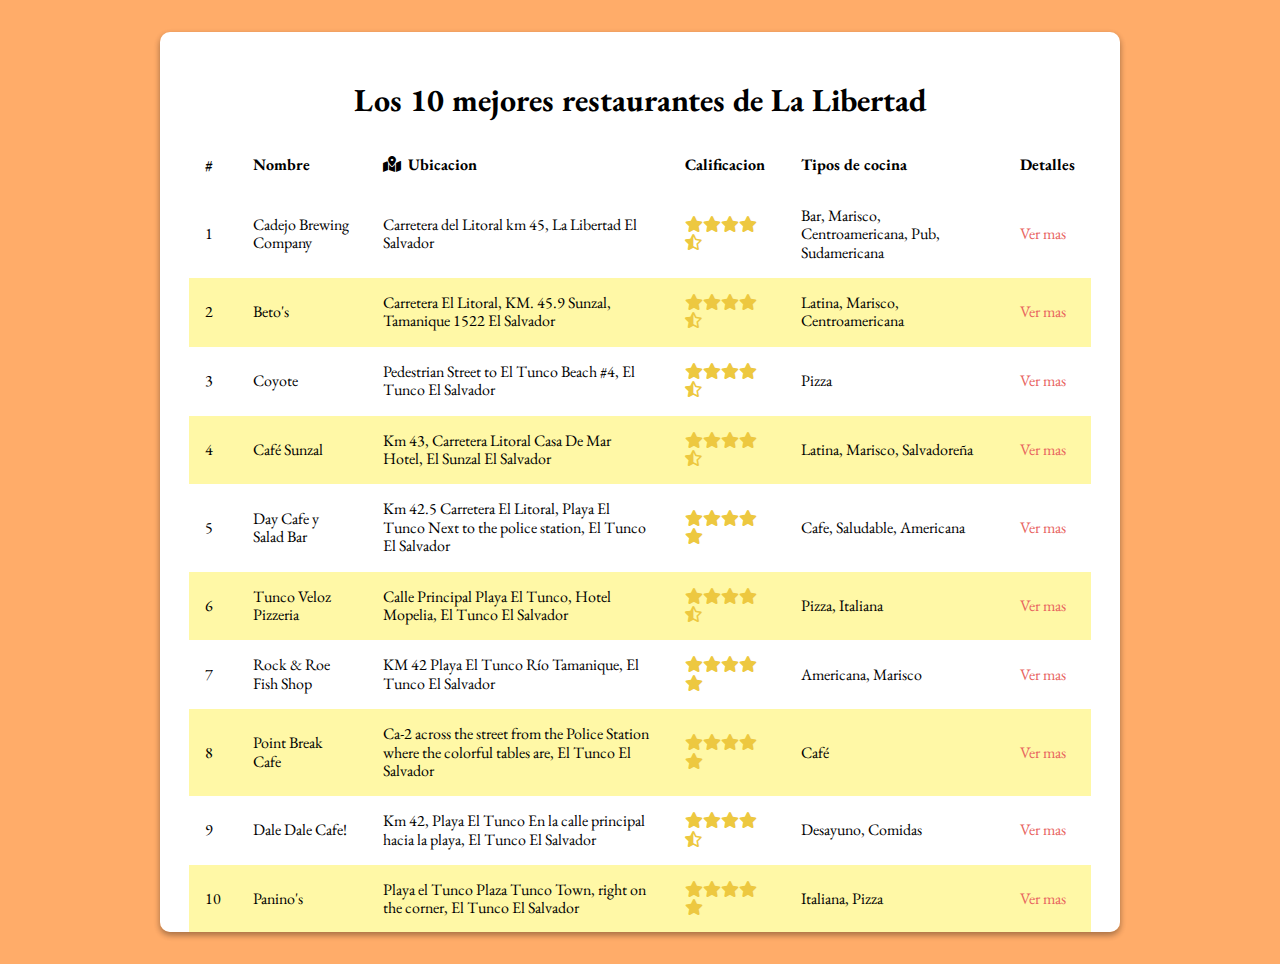
<file: index.html>
<!DOCTYPE html>
<html lang="en">
<head>
    <meta charset="UTF-8">
    <meta http-equiv="X-UA-Compatible" content="IE=edge">
    <meta name="viewport" content="width=device-width, initial-scale=1.0">
    <!--FONT-AWESOME NOS PERMITE UTILIZAR ICONOS TALES COMO LAS ESTRELLAS O EL MAPA-->
    <link rel="stylesheet" href="./font-awesome/css/all.min.css">
    <!--TIPOGRAFIA-->
    <link rel="preconnect" href="https://fonts.gstatic.com">
    <link href="https://fonts.googleapis.com/css2?family=EB+Garamond&display=swap" rel="stylesheet">
    <!--HOJAS DE ESTILO-->
    <link rel="stylesheet" href="./assets/css/styles.css">
    <link rel="stylesheet" href="./assets/css/normalize.css">
    <!--ARCHIVO PARA LA ANIMACION-->
    <link
    rel="stylesheet"
    href="https://cdnjs.cloudflare.com/ajax/libs/animate.css/4.1.1/animate.min.css"
  />
    <title></title>
</head>
<body>
    <!--CONTENEDOR PRINCIPAL-->
    <div class="container">
        <!--CONTENEDOR SECUNDARIO (EL QUE CONTENDRA LA TABLA)-->
        <div class="content animate__animated animate__backInDown">
            <header>
                <h1 class="title">Los 10 mejores restaurantes de La Libertad</h1>
            </header>
            <table class="table">
                <!--ESTE ES EL ENCABEZADO DE LA TABLA-->
                <thead>
                    <th>#</th>
                    <th>Nombre</th>
                    <th><i class="fas fa-map-marked-alt" style="padding-right: 7px;"></i>Ubicacion</th>
                    <th>Calificacion</th>
                    <th>Tipos de cocina</th>
                    <th>Detalles</th>
                </thead>
                <!--ESTE ES EL CUERPO DE LA TABLA-->
                <tbody>
                    <tr>
                        <td>1</td>
                        <td>Cadejo Brewing Company</td>
                        <td>Carretera del Litoral km 45, La Libertad El Salvador</td>
                        <td><i class="fas fa-star"></i><i class="fas fa-star"></i><i class="fas fa-star"></i><i class="fas fa-star"></i><i class="fas fa-star-half-alt"></i></td>
                        <td>Bar, Marisco, Centroamericana, Pub, Sudamericana</td>
                        <td>
                            <a href="./restaurants/cadejoBrewing.html" class="close-me">Ver mas</a>
                        </td>
                    </tr>
                    <tr>
                        <td>2</td>
                        <td>Beto's</td>
                        <td>Carretera El Litoral, KM. 45.9 Sunzal, Tamanique 1522 El Salvador</td>
                        <td><i class="fas fa-star"></i><i class="fas fa-star"></i><i class="fas fa-star"></i><i class="fas fa-star"></i><i class="fas fa-star-half-alt"></i></td>
                        <td>Latina, Marisco, Centroamericana</td>
                        <td>
                            <a href="./restaurants/betos.html">Ver mas</a>
                        </td>
                    </tr>
                    <tr>
                        <td>3</td>
                        <td>Coyote</td>
                        <td>Pedestrian Street to El Tunco Beach #4, El Tunco El Salvador</td>
                        <td><i class="fas fa-star"></i><i class="fas fa-star"></i><i class="fas fa-star"></i><i class="fas fa-star"></i><i class="fas fa-star-half-alt"></i></td>
                        <td>Pizza</td>
                        <td>
                            <a href="./restaurants/coyote.html">Ver mas</a>
                        </td>
                    </tr>
                    <tr>
                        <td>4</td>
                        <td>Café Sunzal</td>
                        <td>Km 43, Carretera Litoral Casa De Mar Hotel, El Sunzal El Salvador</td>
                        <td><i class="fas fa-star"></i><i class="fas fa-star"></i><i class="fas fa-star"></i><i class="fas fa-star"></i><i class="fas fa-star-half-alt"></i></td>
                        <td>Latina, Marisco, Salvadoreña</td>
                        <td>
                            <a href="./restaurants/cafeSunzal.html">Ver mas</a>
                        </td>
                    </tr>
                    <tr>
                        <td>5</td>
                        <td>Day Cafe y Salad Bar</td>
                        <td>Km 42.5 Carretera El Litoral, Playa El Tunco Next to the police station, El Tunco El Salvador</td>
                        <td><i class="fas fa-star"></i><i class="fas fa-star"></i><i class="fas fa-star"></i><i class="fas fa-star"></i><i class="fas fa-star"></i></td>
                        <td>Cafe, Saludable, Americana</td>
                        <td>
                            <a href="./restaurants/dayCafeySaladBar.html">Ver mas</a>
                        </td>
                    </tr>
                    <tr>
                        <td>6</td>
                        <td>Tunco Veloz Pizzeria</td>
                        <td>Calle Principal Playa El Tunco, Hotel Mopelia, El Tunco El Salvador</td>
                        <td><i class="fas fa-star"></i><i class="fas fa-star"></i><i class="fas fa-star"></i><i class="fas fa-star"></i><i class="fas fa-star-half-alt"></i></td>
                        <td>Pizza, Italiana</td>
                        <td>
                            <a href="./restaurants/tuncoVeloz.html">Ver mas</a>
                        </td>
                    </tr>
                    <tr>
                        <td>7</td>
                        <td>Rock & Roe Fish Shop</td>
                        <td>KM 42 Playa El Tunco Río Tamanique, El Tunco El Salvador</td>
                        <td><i class="fas fa-star"></i><i class="fas fa-star"></i><i class="fas fa-star"></i><i class="fas fa-star"></i><i class="fas fa-star"></i></td>
                        <td>Americana, Marisco</td>
                        <td>
                            <a href="./restaurants/rockRoeFish.html">Ver mas</a>
                        </td>
                    </tr>
                    <tr>
                        <td>8</td>
                        <td>Point Break Cafe</td>
                        <td>Ca-2 across the street from the Police Station where the colorful tables are, El Tunco El Salvador</td>
                        <td><i class="fas fa-star"></i><i class="fas fa-star"></i><i class="fas fa-star"></i><i class="fas fa-star"></i><i class="fas fa-star"></i></td>
                        <td>Café</td>
                        <td>
                            <a href="./restaurants/pointBreakCafe.html">Ver mas</a>
                        </td>
                    </tr>
                    <tr>
                        <td>9</td>
                        <td>Dale Dale Cafe!</td>
                        <td>Km 42, Playa El Tunco En la calle principal hacia la playa, El Tunco El Salvador</td>
                        <td><i class="fas fa-star"></i><i class="fas fa-star"></i><i class="fas fa-star"></i><i class="fas fa-star"></i><i class="fas fa-star-half-alt"></i></td>
                        <td>Desayuno, Comidas</td>
                        <td>
                            <a href="./restaurants/daledaleCafe.html">Ver mas</a>
                        </td>
                    </tr>
                    <tr>
                        <td>10</td>
                        <td>Panino's</td>
                        <td>Playa el Tunco Plaza Tunco Town, right on the corner, El Tunco El Salvador</td>
                        <td><i class="fas fa-star"></i><i class="fas fa-star"></i><i class="fas fa-star"></i><i class="fas fa-star"></i><i class="fas fa-star"></i></td>
                        <td>Italiana, Pizza</td>
                        <td>
                            <a href="./restaurants/paninos.html">Ver mas</a>
                        </td>
                    </tr>
                </tbody>
            </table>
        </div>
    </div>

    <script src="./assets/scripts/main.js"></script>
</body>
</html>
</file>
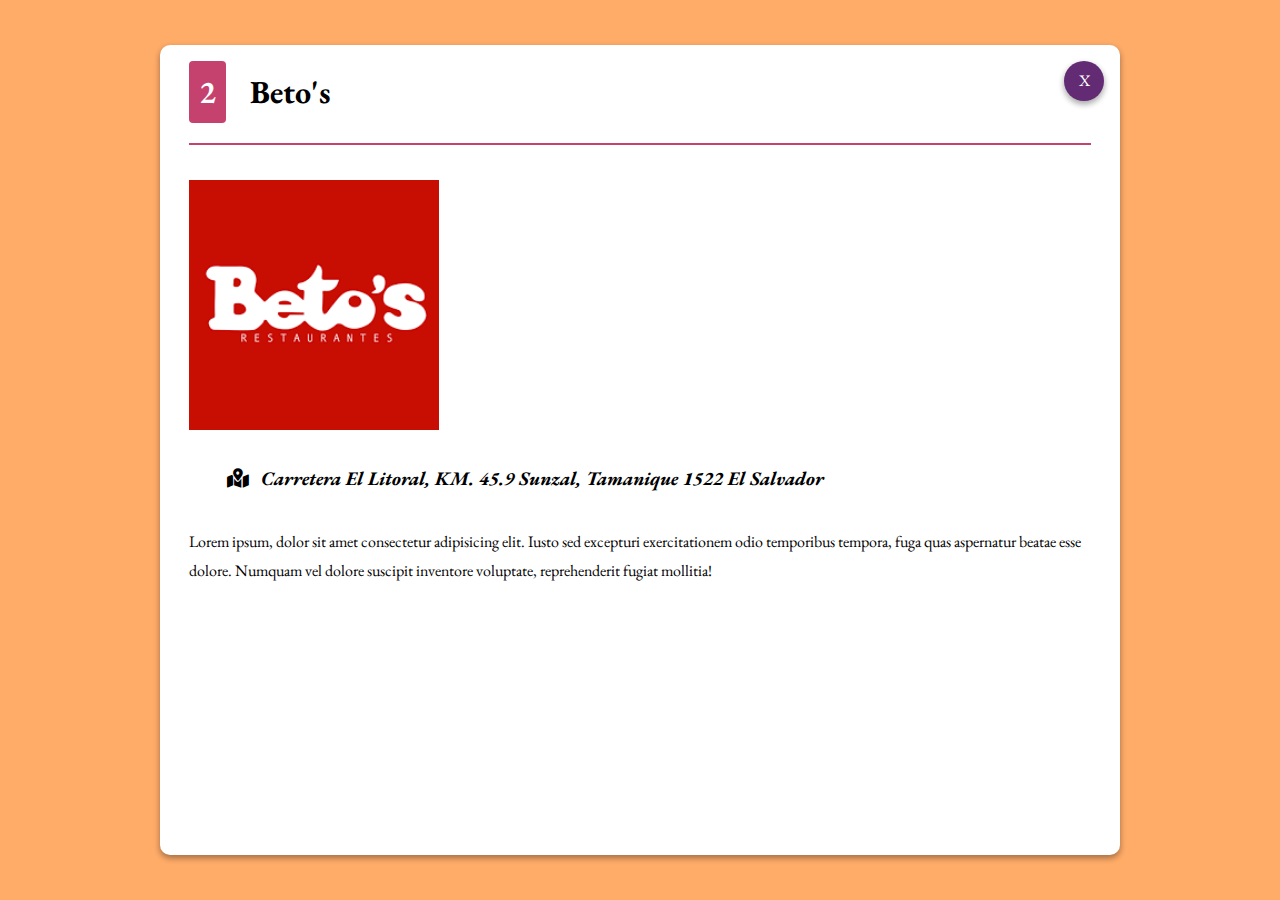
<file: restaurants/betos.html>
<!DOCTYPE html>
<html lang="en">
<head>
    <meta charset="UTF-8">
    <meta http-equiv="X-UA-Compatible" content="IE=edge">
    <meta name="viewport" content="width=device-width, initial-scale=1.0">
    <!--FONT-AWESOME NOS PERMITE UTILIZAR ICONOS TALES COMO LAS ESTRELLAS O EL MAPA-->
    <link rel="stylesheet" href="../font-awesome/css/all.min.css">
    <!--TIPOGRAFIA-->
    <link rel="preconnect" href="https://fonts.gstatic.com">
    <link href="https://fonts.googleapis.com/css2?family=EB+Garamond&display=swap" rel="stylesheet">
    <!--HOJAS DE ESTILO-->
    <link rel="stylesheet" href="../assets/css/styles.css">
    <link rel="stylesheet" href="../assets/css/normalize.css">
    <!--ARCHIVO PARA LA ANIMACION-->
    <link
    rel="stylesheet"
    href="https://cdnjs.cloudflare.com/ajax/libs/animate.css/4.1.1/animate.min.css"
  />
    <title></title>
</head>
<body>
    <!--CONTENEDOR PRINCIPAL-->
    <div class="container-restaurants">
        <!--CONTENEDOR SECUNDARIO (EL QUE CONTENDRA LA TABLA)-->
        <div class="content-restaurants animate__animated animate__bounceInDown">
            <div class="actions"><a href="../index.html" class="close"><span>X</span></a></div>
            <header>
                <h2 class="title-item"><span class="position">2</span> Beto's</h2>
            </header>
            
            <section>
                <img src="../assets/images/betos.png" alt="">

                <div class="text">
                    <address>
                        <i class="fas fa-map-marked-alt" style="padding-right: 7px;"></i>
                        Carretera El Litoral, KM. 45.9 Sunzal, Tamanique 1522 El Salvador
                    </address>
                    <p>
                       Lorem ipsum, dolor sit amet consectetur adipisicing elit. Iusto sed excepturi exercitationem odio temporibus tempora, fuga quas aspernatur beatae esse dolore. Numquam vel dolore suscipit inventore voluptate, reprehenderit fugiat mollitia!
                    </p>
                </div>
            </section>
        </div>
    </div>
    <script src="../assets/scripts/main.js"></script>
</body>
</html>
</file>
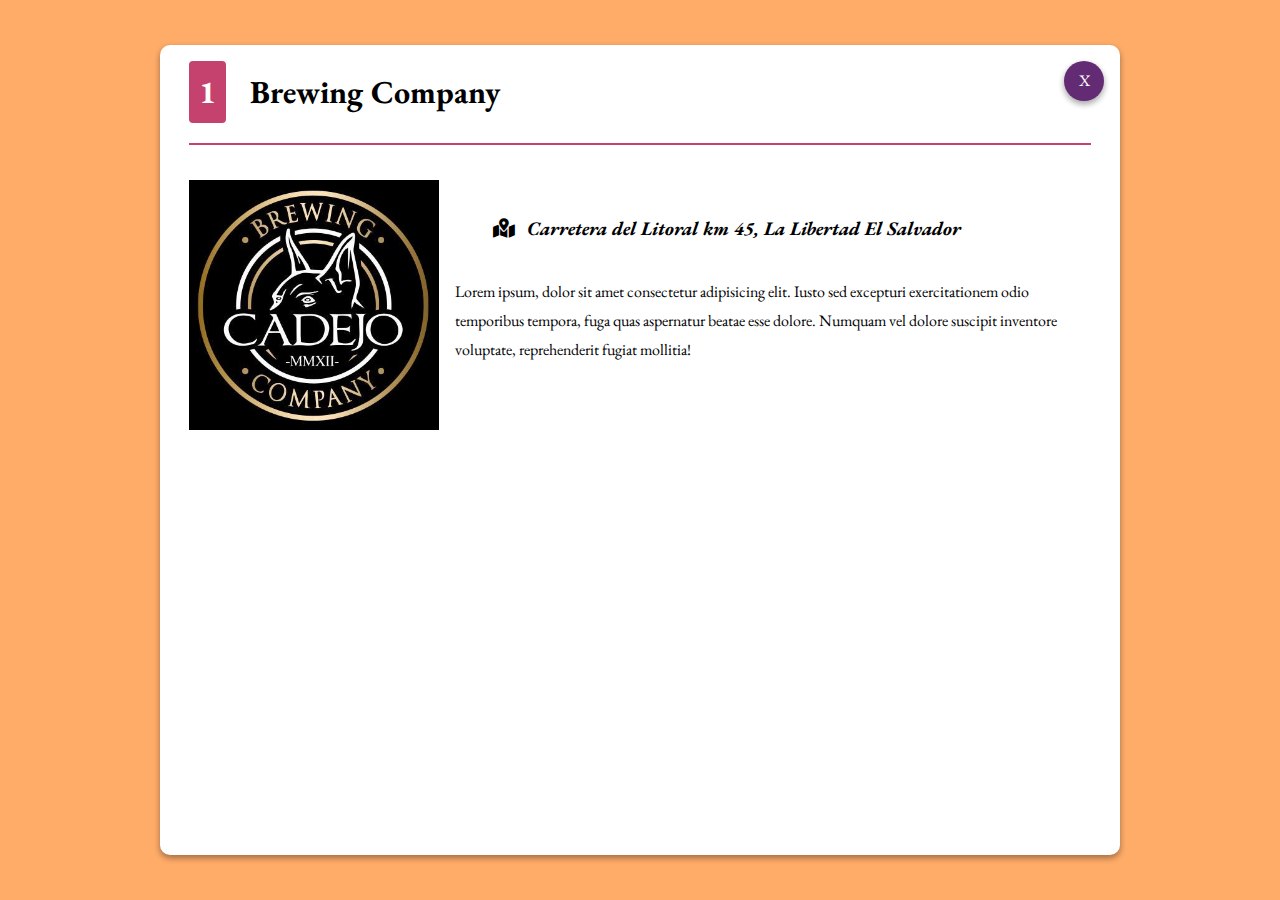
<file: restaurants/cadejoBrewing.html>
<!DOCTYPE html>
<html lang="en">
<head>
    <meta charset="UTF-8">
    <meta http-equiv="X-UA-Compatible" content="IE=edge">
    <meta name="viewport" content="width=device-width, initial-scale=1.0">
    <!--FONT-AWESOME NOS PERMITE UTILIZAR ICONOS TALES COMO LAS ESTRELLAS O EL MAPA-->
    <link rel="stylesheet" href="../font-awesome/css/all.min.css">
    <!--TIPOGRAFIA-->
    <link rel="preconnect" href="https://fonts.gstatic.com">
    <link href="https://fonts.googleapis.com/css2?family=EB+Garamond&display=swap" rel="stylesheet">
    <!--HOJAS DE ESTILO-->
    <link rel="stylesheet" href="../assets/css/styles.css">
    <link rel="stylesheet" href="../assets/css/normalize.css">
    <!--ARCHIVO PARA LA ANIMACION-->
    <link
    rel="stylesheet"
    href="https://cdnjs.cloudflare.com/ajax/libs/animate.css/4.1.1/animate.min.css"
  />
    <title></title>
</head>
<body>
    <!--CONTENEDOR PRINCIPAL-->
    <div class="container-restaurants">
        <!--CONTENEDOR SECUNDARIO (EL QUE CONTENDRA LA TABLA)-->
        <div class="content-restaurants animate__animated animate__bounceInDown relative">
            <div class="absolute actions"><a href="../index.html" class="close"><span>X</span></a></div>
            <header>
                <h2 class="title-item"><span class="position">1</span> Brewing Company</h2>
            </header>
            
            <section>
                <img src="../assets/images/cadejoBrewing.jpg" alt="">

                <div class="text">
                    <address>
                        <i class="fas fa-map-marked-alt" style="padding-right: 7px;"></i>
                        Carretera del Litoral km 45, La Libertad El Salvador
                    </address>
                    <p>
                       Lorem ipsum, dolor sit amet consectetur adipisicing elit. Iusto sed excepturi exercitationem odio temporibus tempora, fuga quas aspernatur beatae esse dolore. Numquam vel dolore suscipit inventore voluptate, reprehenderit fugiat mollitia!
                    </p>
                </div>
            </section>
        </div>
    </div>
    <script src="../assets/scripts/main.js"></script>
</body>
</html>
</file>
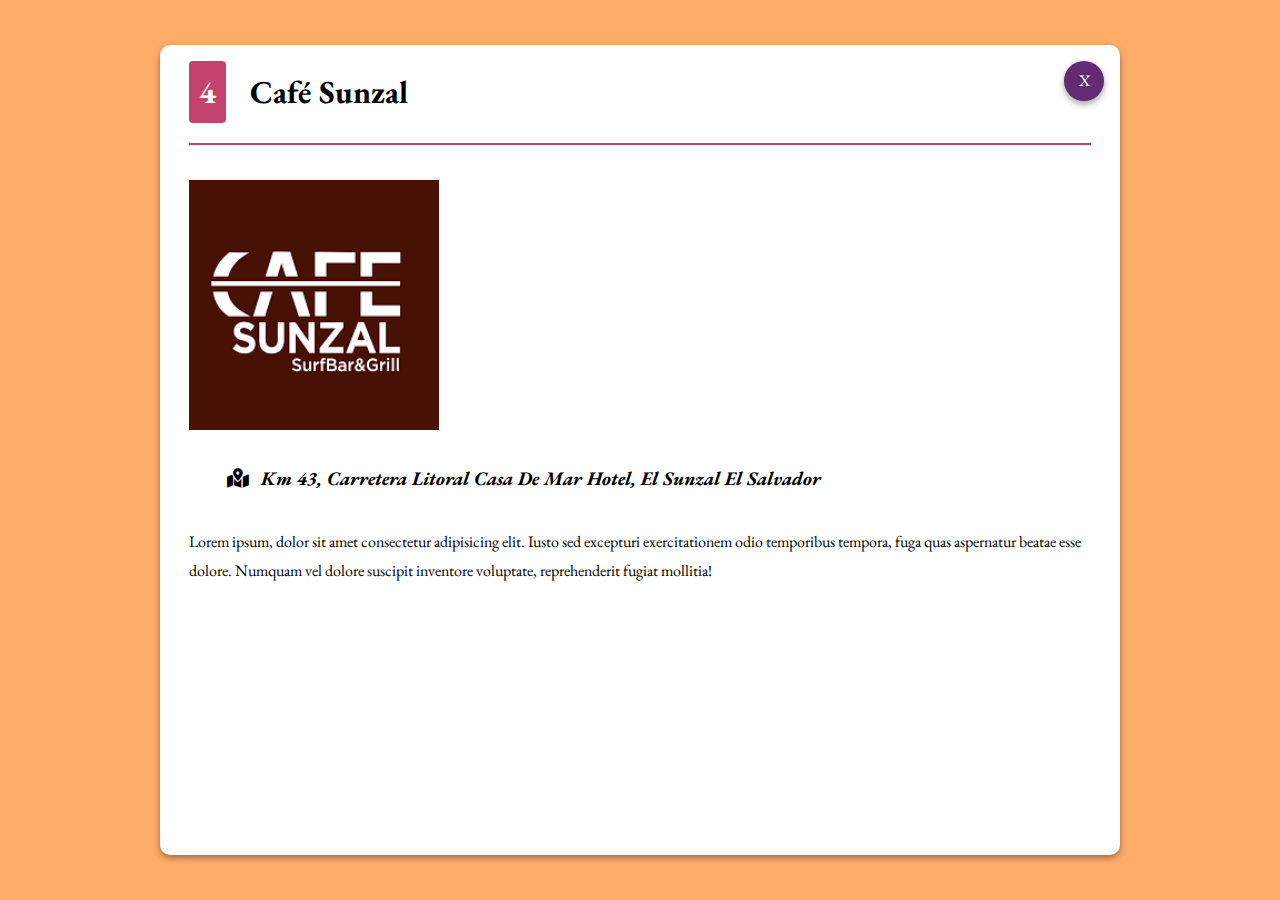
<file: restaurants/cafeSunzal.html>
<!DOCTYPE html>
<html lang="en">
<head>
    <meta charset="UTF-8">
    <meta http-equiv="X-UA-Compatible" content="IE=edge">
    <meta name="viewport" content="width=device-width, initial-scale=1.0">
    <!--FONT-AWESOME NOS PERMITE UTILIZAR ICONOS TALES COMO LAS ESTRELLAS O EL MAPA-->
    <link rel="stylesheet" href="../font-awesome/css/all.min.css">
    <!--TIPOGRAFIA-->
    <link rel="preconnect" href="https://fonts.gstatic.com">
    <link href="https://fonts.googleapis.com/css2?family=EB+Garamond&display=swap" rel="stylesheet">
    <!--HOJAS DE ESTILO-->
    <link rel="stylesheet" href="../assets/css/styles.css">
    <link rel="stylesheet" href="../assets/css/normalize.css">
    <!--ARCHIVO PARA LA ANIMACION-->
    <link
    rel="stylesheet"
    href="https://cdnjs.cloudflare.com/ajax/libs/animate.css/4.1.1/animate.min.css"
  />
    <title></title>
</head>
<body>
    <!--CONTENEDOR PRINCIPAL-->
    <div class="container-restaurants">
        <!--CONTENEDOR SECUNDARIO (EL QUE CONTENDRA LA TABLA)-->
        <div class="content-restaurants animate__animated animate__bounceInDown">
            <div class="actions"><a href="../index.html" class="close"><span>X</span></a></div>
            <header>
                <h2 class="title-item"><span class="position">4</span> Café Sunzal</h2>
            </header>
            
            <section>
                <img src="../assets/images/cafeSunzal.png" alt="">

                <div class="text">
                    <address>
                        <i class="fas fa-map-marked-alt" style="padding-right: 7px;"></i>
                        Km 43, Carretera Litoral Casa De Mar Hotel, El Sunzal El Salvador
                    </address>
                    <p>
                       Lorem ipsum, dolor sit amet consectetur adipisicing elit. Iusto sed excepturi exercitationem odio temporibus tempora, fuga quas aspernatur beatae esse dolore. Numquam vel dolore suscipit inventore voluptate, reprehenderit fugiat mollitia!
                    </p>
                </div>
            </section>
        </div>
    </div>
    <script src="../assets/scripts/main.js"></script>
</body>
</html>
</file>
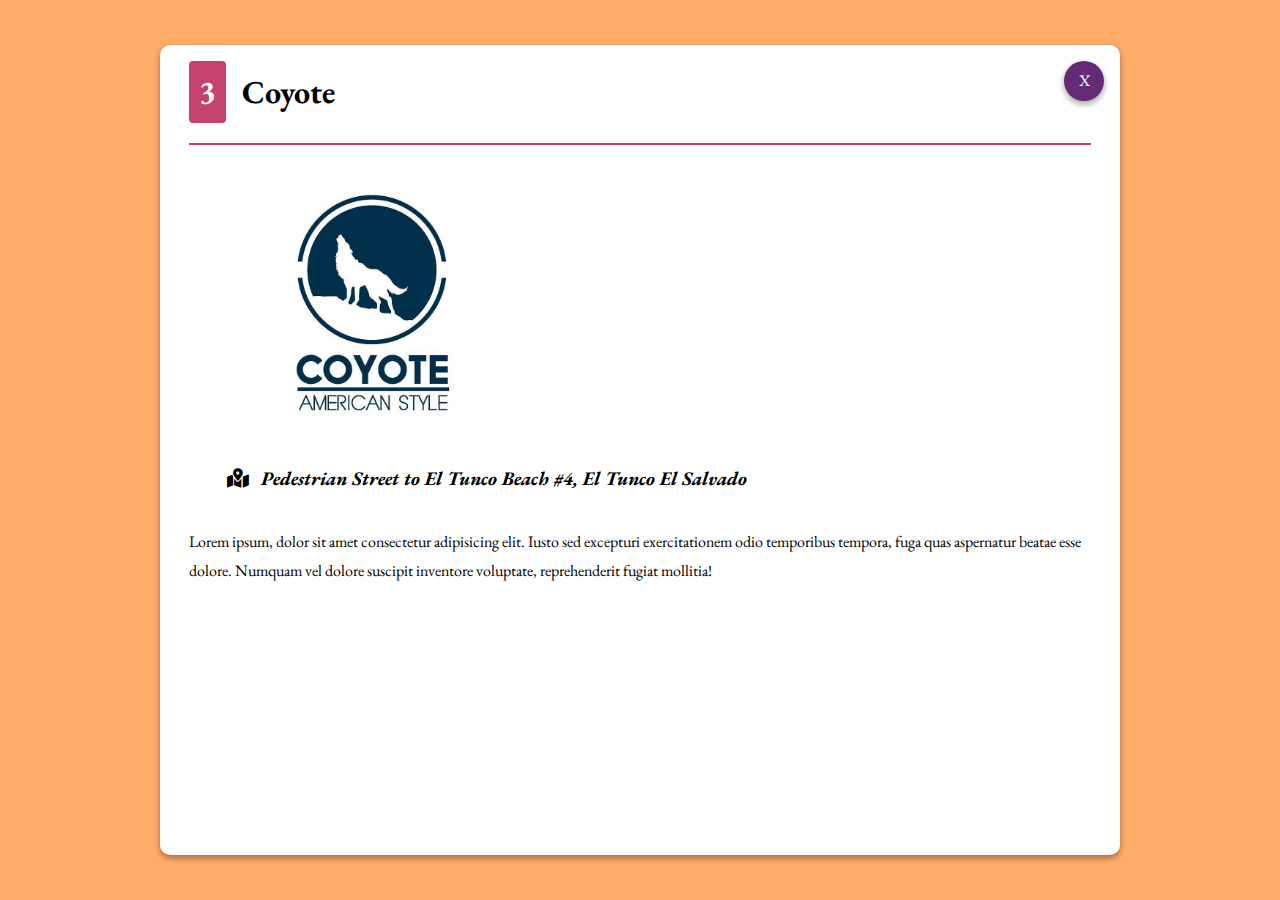
<file: restaurants/coyote.html>
<!DOCTYPE html>
<html lang="en">
<head>
    <meta charset="UTF-8">
    <meta http-equiv="X-UA-Compatible" content="IE=edge">
    <meta name="viewport" content="width=device-width, initial-scale=1.0">
    <!--FONT-AWESOME NOS PERMITE UTILIZAR ICONOS TALES COMO LAS ESTRELLAS O EL MAPA-->
    <link rel="stylesheet" href="../font-awesome/css/all.min.css">
    <!--TIPOGRAFIA-->
    <link rel="preconnect" href="https://fonts.gstatic.com">
    <link href="https://fonts.googleapis.com/css2?family=EB+Garamond&display=swap" rel="stylesheet">
    <!--HOJAS DE ESTILO-->
    <link rel="stylesheet" href="../assets/css/styles.css">
    <link rel="stylesheet" href="../assets/css/normalize.css">
    <!--ARCHIVO PARA LA ANIMACION-->
    <link
    rel="stylesheet"
    href="https://cdnjs.cloudflare.com/ajax/libs/animate.css/4.1.1/animate.min.css"
  />
    <title></title>
</head>
<body>
    <!--CONTENEDOR PRINCIPAL-->
    <div class="container-restaurants">
        <!--CONTENEDOR SECUNDARIO (EL QUE CONTENDRA LA TABLA)-->
        <div class="content-restaurants animate__animated animate__bounceInDown">
            <div class="actions"><a href="../index.html" class="close"><span>X</span></a></div>
            <header>
                <h2 class="title-item"><span class="position">3</span>Coyote</h2>
            </header>
            
            <section>
                <img src="../assets/images/coyote.jpg" alt="">

                <div class="text">
                    <address>
                        <i class="fas fa-map-marked-alt" style="padding-right: 7px;"></i>
                        Pedestrian Street to El Tunco Beach #4, El Tunco El Salvado
                    </address>
                    <p>
                       Lorem ipsum, dolor sit amet consectetur adipisicing elit. Iusto sed excepturi exercitationem odio temporibus tempora, fuga quas aspernatur beatae esse dolore. Numquam vel dolore suscipit inventore voluptate, reprehenderit fugiat mollitia!
                    </p>
                </div>
            </section>
        </div>
    </div>
    <script src="../assets/scripts/main.js"></script>
</body>
</html>
</file>
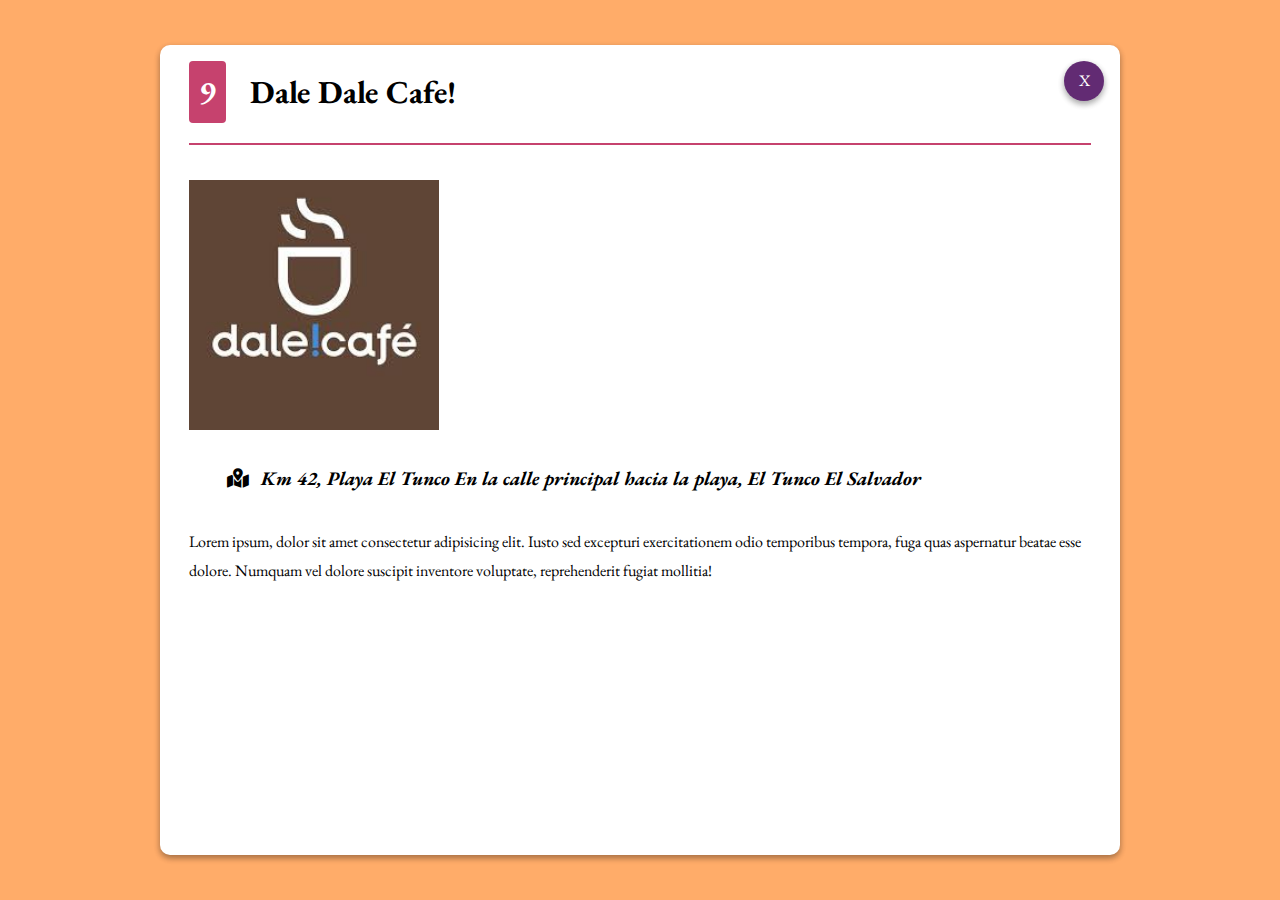
<file: restaurants/daledaleCafe.html>
<!DOCTYPE html>
<html lang="en">
<head>
    <meta charset="UTF-8">
    <meta http-equiv="X-UA-Compatible" content="IE=edge">
    <meta name="viewport" content="width=device-width, initial-scale=1.0">
    <!--FONT-AWESOME NOS PERMITE UTILIZAR ICONOS TALES COMO LAS ESTRELLAS O EL MAPA-->
    <link rel="stylesheet" href="../font-awesome/css/all.min.css">
    <!--TIPOGRAFIA-->
    <link rel="preconnect" href="https://fonts.gstatic.com">
    <link href="https://fonts.googleapis.com/css2?family=EB+Garamond&display=swap" rel="stylesheet">
    <!--HOJAS DE ESTILO-->
    <link rel="stylesheet" href="../assets/css/styles.css">
    <link rel="stylesheet" href="../assets/css/normalize.css">
    <!--ARCHIVO PARA LA ANIMACION-->
    <link
    rel="stylesheet"
    href="https://cdnjs.cloudflare.com/ajax/libs/animate.css/4.1.1/animate.min.css"
  />
    <title></title>
</head>
<body>
    <!--CONTENEDOR PRINCIPAL-->
    <div class="container-restaurants">
        <!--CONTENEDOR SECUNDARIO (EL QUE CONTENDRA LA TABLA)-->
        <div class="content-restaurants animate__animated animate__bounceInDown">
            <div class="actions"><a href="../index.html" class="close"><span>X</span></a></div>
            <header>
                <h2 class="title-item"><span class="position">9</span> Dale Dale Cafe!</h2>
            </header>
            
            <section>
                <img src="../assets/images/daleCafe.jpg" alt="">

                <div class="text">
                    <address>
                        <i class="fas fa-map-marked-alt" style="padding-right: 7px;"></i>
                        Km 42, Playa El Tunco En la calle principal hacia la playa, El Tunco El Salvador
                    </address>
                    <p>
                       Lorem ipsum, dolor sit amet consectetur adipisicing elit. Iusto sed excepturi exercitationem odio temporibus tempora, fuga quas aspernatur beatae esse dolore. Numquam vel dolore suscipit inventore voluptate, reprehenderit fugiat mollitia!
                    </p>
                </div>
            </section>
        </div>
    </div>
    <script src="../assets/scripts/main.js"></script>
</body>
</html>
</file>
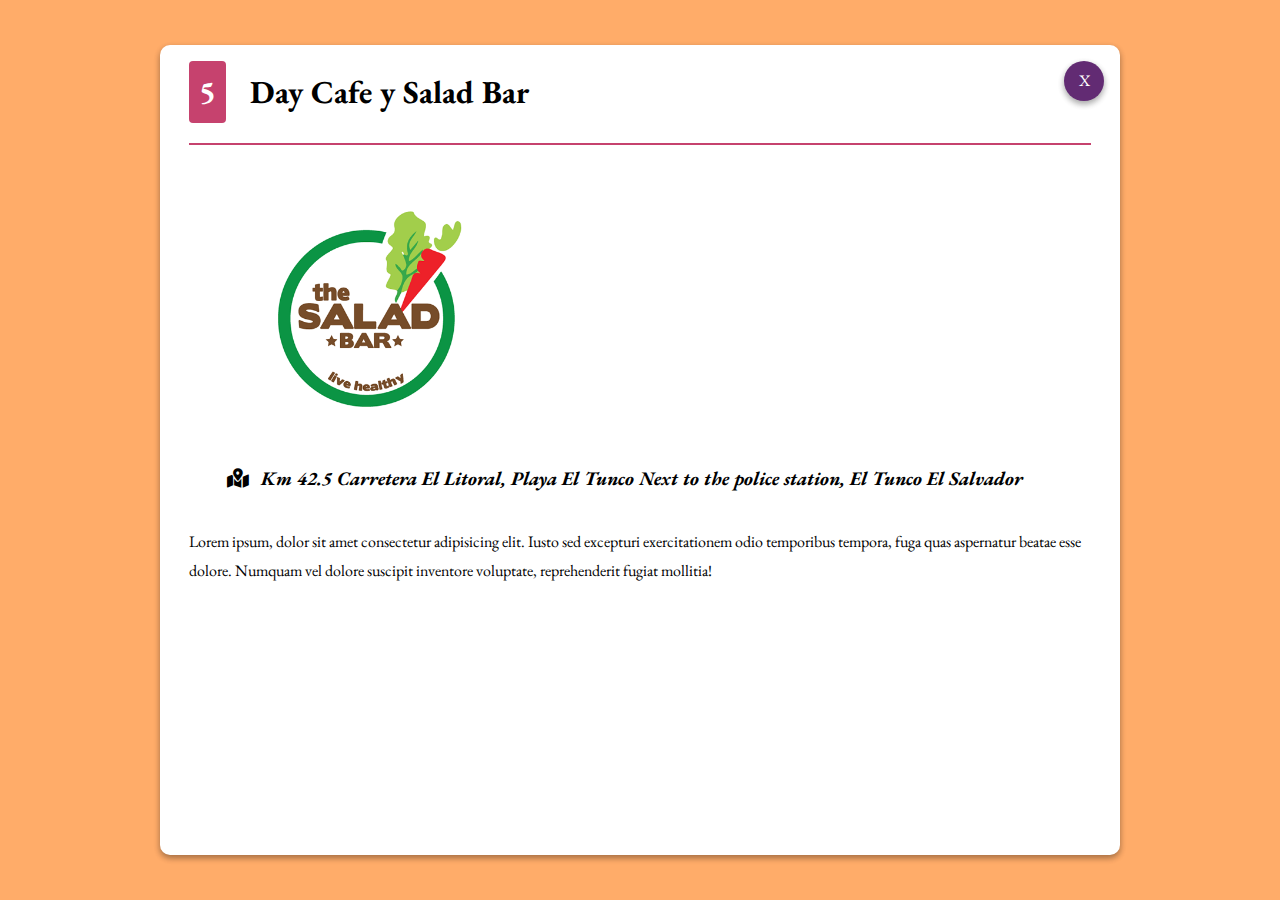
<file: restaurants/dayCafeySaladBar.html>
<!DOCTYPE html>
<html lang="en">
<head>
    <meta charset="UTF-8">
    <meta http-equiv="X-UA-Compatible" content="IE=edge">
    <meta name="viewport" content="width=device-width, initial-scale=1.0">
    <!--FONT-AWESOME NOS PERMITE UTILIZAR ICONOS TALES COMO LAS ESTRELLAS O EL MAPA-->
    <link rel="stylesheet" href="../font-awesome/css/all.min.css">
    <!--TIPOGRAFIA-->
    <link rel="preconnect" href="https://fonts.gstatic.com">
    <link href="https://fonts.googleapis.com/css2?family=EB+Garamond&display=swap" rel="stylesheet">
    <!--HOJAS DE ESTILO-->
    <link rel="stylesheet" href="../assets/css/styles.css">
    <link rel="stylesheet" href="../assets/css/normalize.css">
    <!--ARCHIVO PARA LA ANIMACION-->
    <link
    rel="stylesheet"
    href="https://cdnjs.cloudflare.com/ajax/libs/animate.css/4.1.1/animate.min.css"
  />
    <title></title>
</head>
<body>
    <!--CONTENEDOR PRINCIPAL-->
    <div class="container-restaurants">
        <!--CONTENEDOR SECUNDARIO (EL QUE CONTENDRA LA TABLA)-->
        <div class="content-restaurants animate__animated animate__bounceInDown">
            <div class="actions"><a href="../index.html" class="close"><span>X</span></a></div>
            <header>
                <h2 class="title-item"><span class="position">5</span> Day Cafe y Salad Bar</h2>
            </header>
            
            <section>
                <img src="../assets/images/dayCafe.png" alt="">

                <div class="text">
                    <address>
                        <i class="fas fa-map-marked-alt" style="padding-right: 7px;"></i>
                        Km 42.5 Carretera El Litoral, Playa El Tunco Next to the police station, El Tunco El Salvador
                    </address>
                    <p>
                       Lorem ipsum, dolor sit amet consectetur adipisicing elit. Iusto sed excepturi exercitationem odio temporibus tempora, fuga quas aspernatur beatae esse dolore. Numquam vel dolore suscipit inventore voluptate, reprehenderit fugiat mollitia!
                    </p>
                </div>
            </section>
        </div>
    </div>
    <script src="../assets/scripts/main.js"></script>
</body>
</html>
</file>
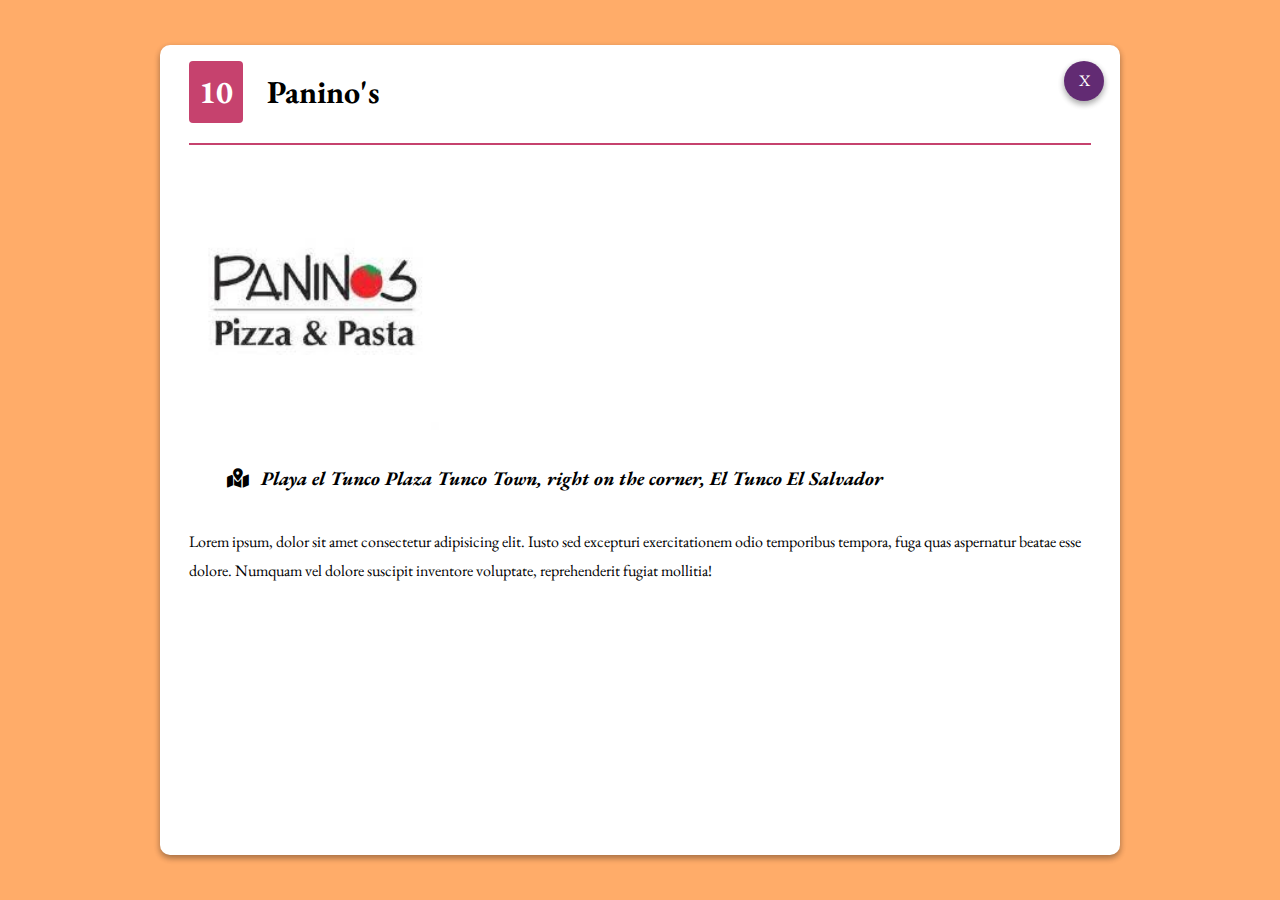
<file: restaurants/paninos.html>
<!DOCTYPE html>
<html lang="en">
<head>
    <meta charset="UTF-8">
    <meta http-equiv="X-UA-Compatible" content="IE=edge">
    <meta name="viewport" content="width=device-width, initial-scale=1.0">
    <!--FONT-AWESOME NOS PERMITE UTILIZAR ICONOS TALES COMO LAS ESTRELLAS O EL MAPA-->
    <link rel="stylesheet" href="../font-awesome/css/all.min.css">
    <!--TIPOGRAFIA-->
    <link rel="preconnect" href="https://fonts.gstatic.com">
    <link href="https://fonts.googleapis.com/css2?family=EB+Garamond&display=swap" rel="stylesheet">
    <!--HOJAS DE ESTILO-->
    <link rel="stylesheet" href="../assets/css/styles.css">
    <link rel="stylesheet" href="../assets/css/normalize.css">
    <!--ARCHIVO PARA LA ANIMACION-->
    <link
    rel="stylesheet"
    href="https://cdnjs.cloudflare.com/ajax/libs/animate.css/4.1.1/animate.min.css"
  />
    <title></title>
</head>
<body>
    <!--CONTENEDOR PRINCIPAL-->
    <div class="container-restaurants">
        <!--CONTENEDOR SECUNDARIO (EL QUE CONTENDRA LA TABLA)-->
        <div class="content-restaurants animate__animated animate__bounceInDown">
            <div class="actions"><a href="../index.html" class="close"><span>X</span></a></div>
            <header>
                <h2 class="title-item"><span class="position">10</span> Panino's</h2>
            </header>
            
            <section>
                <img src="../assets/images/paninos.jpg" alt="">

                <div class="text">
                    <address>
                        <i class="fas fa-map-marked-alt" style="padding-right: 7px;"></i>
                        Playa el Tunco Plaza Tunco Town, right on the corner, El Tunco El Salvador
                    </address>
                    <p>
                       Lorem ipsum, dolor sit amet consectetur adipisicing elit. Iusto sed excepturi exercitationem odio temporibus tempora, fuga quas aspernatur beatae esse dolore. Numquam vel dolore suscipit inventore voluptate, reprehenderit fugiat mollitia!
                    </p>
                </div>
            </section>
        </div>
    </div>
    <script src="../assets/scripts/main.js"></script>
</body>
</html>
</file>
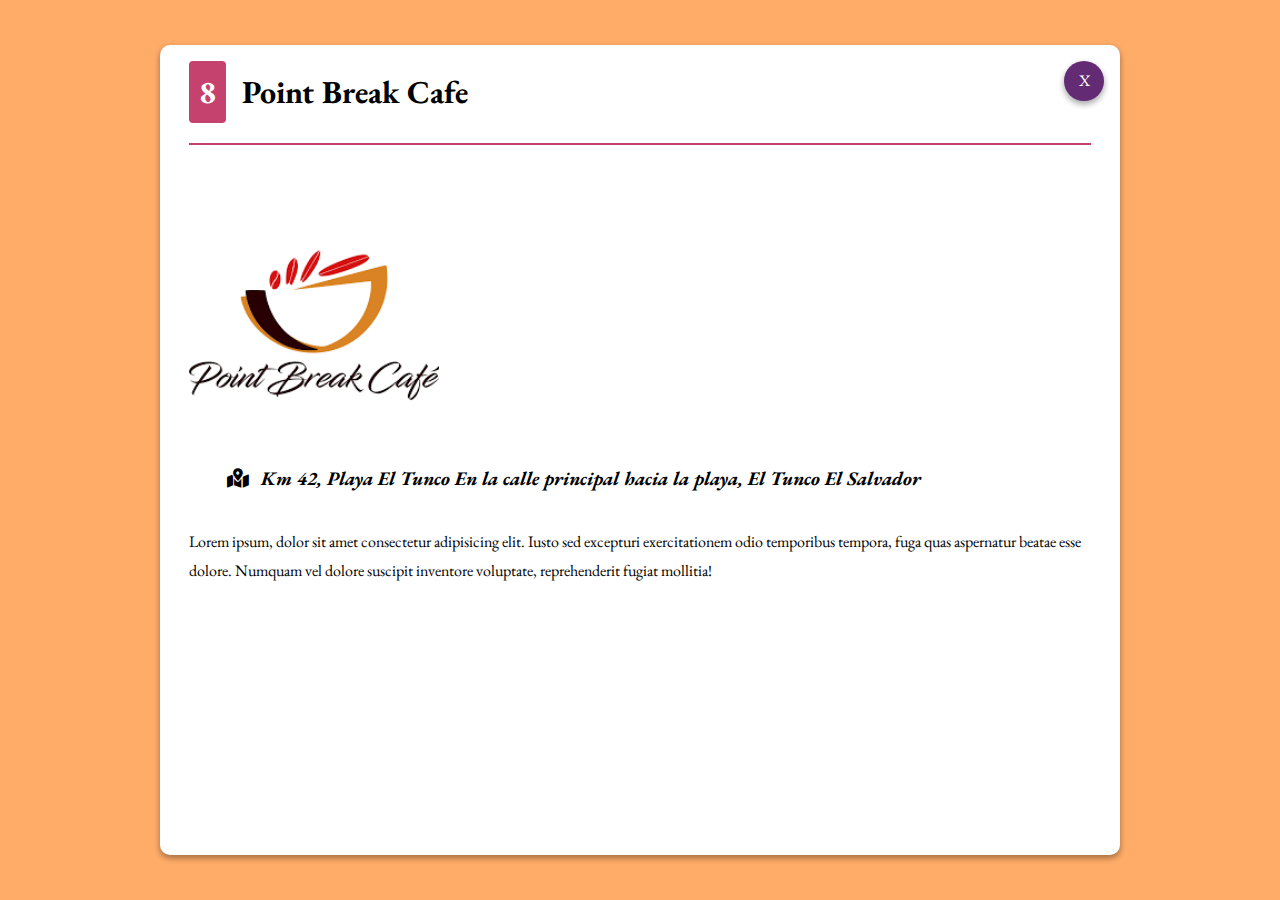
<file: restaurants/pointBreakCafe.html>
<!DOCTYPE html>
<html lang="en">
<head>
    <meta charset="UTF-8">
    <meta http-equiv="X-UA-Compatible" content="IE=edge">
    <meta name="viewport" content="width=device-width, initial-scale=1.0">
    <!--FONT-AWESOME NOS PERMITE UTILIZAR ICONOS TALES COMO LAS ESTRELLAS O EL MAPA-->
    <link rel="stylesheet" href="../font-awesome/css/all.min.css">
    <!--TIPOGRAFIA-->
    <link rel="preconnect" href="https://fonts.gstatic.com">
    <link href="https://fonts.googleapis.com/css2?family=EB+Garamond&display=swap" rel="stylesheet">
    <!--HOJAS DE ESTILO-->
    <link rel="stylesheet" href="../assets/css/styles.css">
    <link rel="stylesheet" href="../assets/css/normalize.css">
    <!--ARCHIVO PARA LA ANIMACION-->
    <link
    rel="stylesheet"
    href="https://cdnjs.cloudflare.com/ajax/libs/animate.css/4.1.1/animate.min.css"
  />
    <title></title>
</head>
<body>
    <!--CONTENEDOR PRINCIPAL-->
    <div class="container-restaurants">
        <!--CONTENEDOR SECUNDARIO (EL QUE CONTENDRA LA TABLA)-->
        <div class="content-restaurants animate__animated animate__bounceInDown">
            <div class="actions"><a href="../index.html" class="close"><span>X</span></a></div>
            <header>
                <h2 class="title-item"><span class="position">8</span>Point Break Cafe</h2>
            </header>
            
            <section>
                <img src="../assets/images/pointBreakCafe.png" alt="">

                <div class="text">
                    <address>
                        <i class="fas fa-map-marked-alt" style="padding-right: 7px;"></i>
                        Km 42, Playa El Tunco En la calle principal hacia la playa, El Tunco El Salvador
                    </address>
                    <p>
                       Lorem ipsum, dolor sit amet consectetur adipisicing elit. Iusto sed excepturi exercitationem odio temporibus tempora, fuga quas aspernatur beatae esse dolore. Numquam vel dolore suscipit inventore voluptate, reprehenderit fugiat mollitia!
                    </p>
                </div>
            </section>
        </div>
    </div>
    <script src="../assets/scripts/main.js"></script>
</body>
</html>
</file>
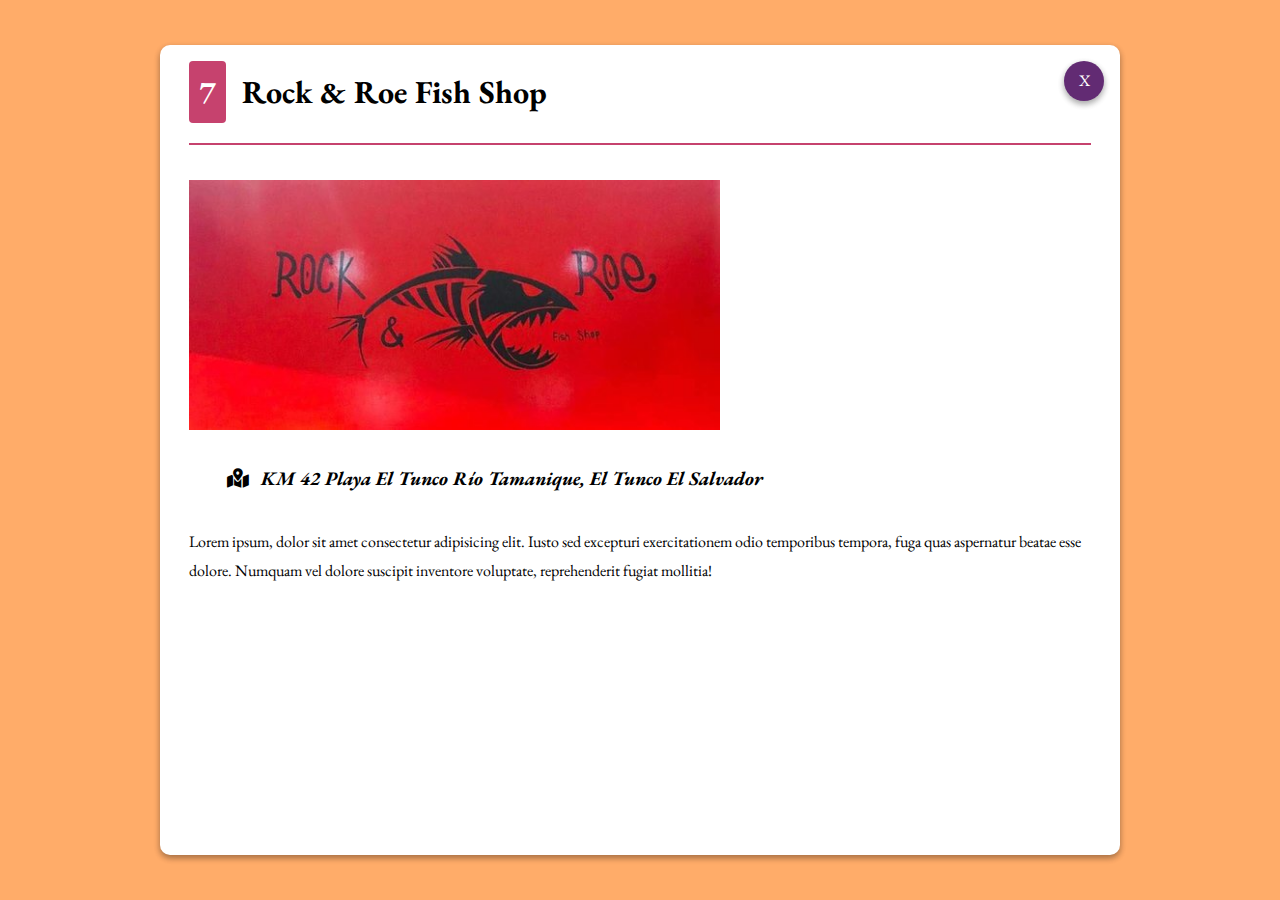
<file: restaurants/rockRoeFish.html>
<!DOCTYPE html>
<html lang="en">
<head>
    <meta charset="UTF-8">
    <meta http-equiv="X-UA-Compatible" content="IE=edge">
    <meta name="viewport" content="width=device-width, initial-scale=1.0">
    <!--FONT-AWESOME NOS PERMITE UTILIZAR ICONOS TALES COMO LAS ESTRELLAS O EL MAPA-->
    <link rel="stylesheet" href="../font-awesome/css/all.min.css">
    <!--TIPOGRAFIA-->
    <link rel="preconnect" href="https://fonts.gstatic.com">
    <link href="https://fonts.googleapis.com/css2?family=EB+Garamond&display=swap" rel="stylesheet">
    <!--HOJAS DE ESTILO-->
    <link rel="stylesheet" href="../assets/css/styles.css">
    <link rel="stylesheet" href="../assets/css/normalize.css">
    <!--ARCHIVO PARA LA ANIMACION-->
    <link
    rel="stylesheet"
    href="https://cdnjs.cloudflare.com/ajax/libs/animate.css/4.1.1/animate.min.css"
  />
    <title></title>
</head>
<body>
    <!--CONTENEDOR PRINCIPAL-->
    <div class="container-restaurants">
        <!--CONTENEDOR SECUNDARIO (EL QUE CONTENDRA LA TABLA)-->
        <div class="content-restaurants animate__animated animate__bounceInDown">
            <div class="actions"><a href="../index.html" class="close"><span>X</span></a></div>
            <header>
                <h2 class="title-item"><span class="position">7</span>Rock & Roe Fish Shop</h2>
            </header>
            
            <section>
                <img src="../assets/images/rock-and-roe-fish-shop.jpg" alt="">

                <div class="text">
                    <address>
                        <i class="fas fa-map-marked-alt" style="padding-right: 7px;"></i>
                        KM 42 Playa El Tunco Río Tamanique, El Tunco El Salvador
                    </address>
                    <p>
                       Lorem ipsum, dolor sit amet consectetur adipisicing elit. Iusto sed excepturi exercitationem odio temporibus tempora, fuga quas aspernatur beatae esse dolore. Numquam vel dolore suscipit inventore voluptate, reprehenderit fugiat mollitia!
                    </p>
                </div>
            </section>
        </div>
    </div>
    <script src="../assets/scripts/main.js"></script>
</body>
</html>
</file>
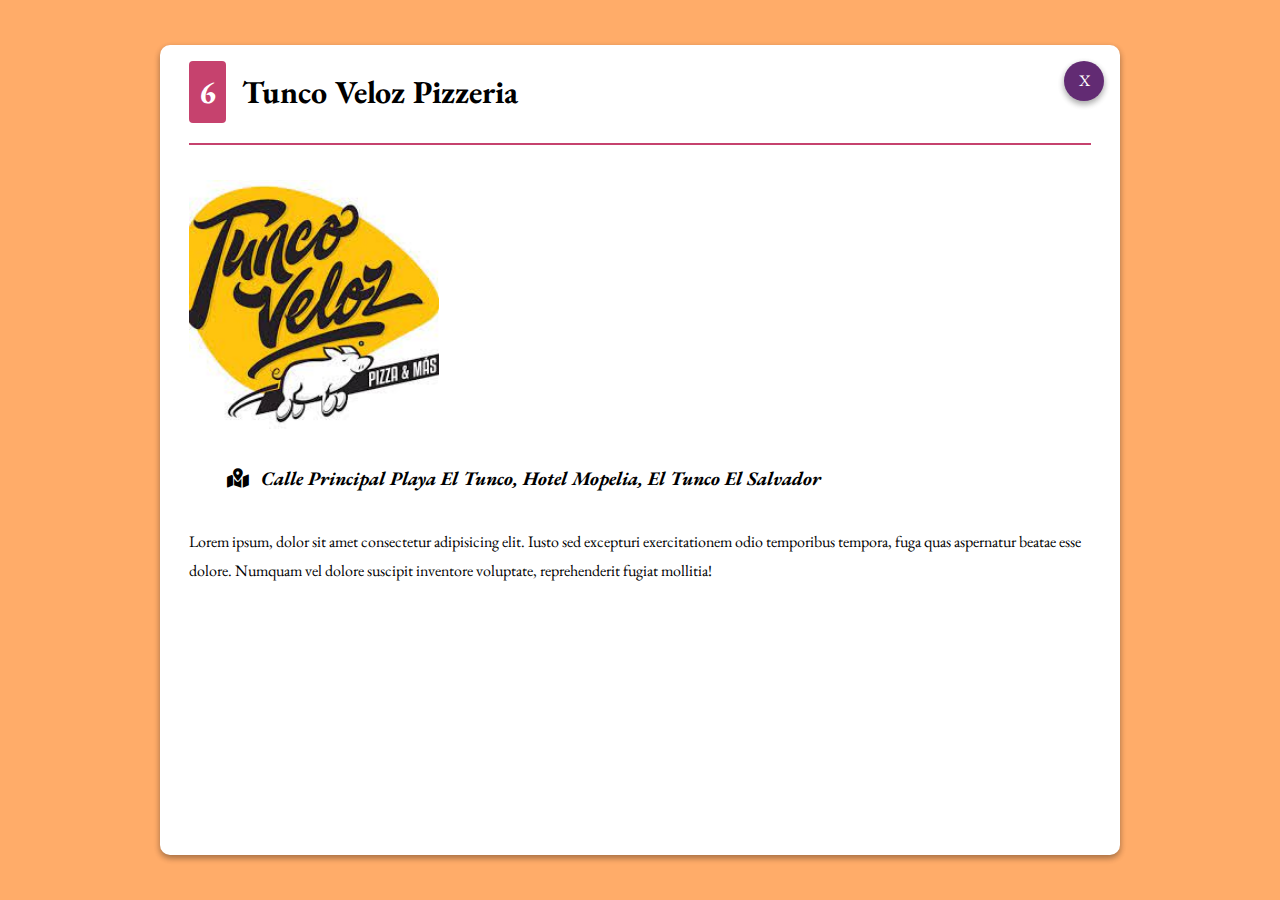
<file: restaurants/tuncoVeloz.html>
<!DOCTYPE html>
<html lang="en">
<head>
    <meta charset="UTF-8">
    <meta http-equiv="X-UA-Compatible" content="IE=edge">
    <meta name="viewport" content="width=device-width, initial-scale=1.0">
    <!--FONT-AWESOME NOS PERMITE UTILIZAR ICONOS TALES COMO LAS ESTRELLAS O EL MAPA-->
    <link rel="stylesheet" href="../font-awesome/css/all.min.css">
    <!--TIPOGRAFIA-->
    <link rel="preconnect" href="https://fonts.gstatic.com">
    <link href="https://fonts.googleapis.com/css2?family=EB+Garamond&display=swap" rel="stylesheet">
    <!--HOJAS DE ESTILO-->
    <link rel="stylesheet" href="../assets/css/styles.css">
    <link rel="stylesheet" href="../assets/css/normalize.css">
    <!--ARCHIVO PARA LA ANIMACION-->
    <link
    rel="stylesheet"
    href="https://cdnjs.cloudflare.com/ajax/libs/animate.css/4.1.1/animate.min.css"
  />
    <title></title>
</head>
<body>
    <!--CONTENEDOR PRINCIPAL-->
    <div class="container-restaurants">
        <!--CONTENEDOR SECUNDARIO (EL QUE CONTENDRA LA TABLA)-->
        <div class="content-restaurants animate__animated animate__bounceInDown">
            <div class="actions"><a href="../index.html" class="close"><span>X</span></a></div>
            <header>
                <h2 class="title-item"><span class="position">6</span>Tunco Veloz Pizzeria</h2>
            </header>
            
            <section>
                <img src="../assets/images/tuncoVeloz.jpg" alt="">

                <div class="text">
                    <address>
                        <i class="fas fa-map-marked-alt" style="padding-right: 7px;"></i>
                        Calle Principal Playa El Tunco, Hotel Mopelia, El Tunco El Salvador
                    </address>
                    <p>
                       Lorem ipsum, dolor sit amet consectetur adipisicing elit. Iusto sed excepturi exercitationem odio temporibus tempora, fuga quas aspernatur beatae esse dolore. Numquam vel dolore suscipit inventore voluptate, reprehenderit fugiat mollitia!
                    </p>
                </div>
            </section>
        </div>
    </div>
    <script src="../assets/scripts/main.js"></script>
</body>
</html>
</file>
<file: assets/css/styles.css>
/*
Dark Sienna: #220901
Tea Green: C2EABD
Bright Yellow Crayola: FFB238
Lapis Lazuli: 2A628F
*/

* {
    font-family: 'EB Garamond', serif;
}

a {
    text-decoration: none;
    color: #E8645F;
}

a:hover {
    opacity: 0.8;
}

.title {
    text-align: center;
}

p {
    line-height: 1.8em;
    font-weight: 300;
}

.container {
    /*COLOCANDO DEGRADADO EN EL FONDO DE NUESTRA PAGINA*/
    background: #FFAC69;  /* fallback for old browsers */
    /*background: -webkit-linear-gradient(to right, #ffa751, #ffe259);  /* Chrome 10-25, Safari 5.1-6 */
    /*background: linear-gradient(to right, #ffa751, #ffe259); /* W3C, IE 10+/ Edge, Firefox 16+, Chrome 26+, Opera 12+, Safari 7+ */
    display: flex;
    align-items: center;
    justify-content: center;
}

.container-restaurants {
    background: #FFAC69 ;
    height: 100vh;
    display: flex;
    align-items: center;
    justify-content: center;
}

.content-restaurants {
    max-width: 960px;
    max-height: 900px;
    width: 100%;
    height: 90%;
    background-color: #fff;
    box-shadow: 0 3px 6px rgba(0, 0, 0, 0.16), 0 3px 6px rgba(0, 0, 0, 0.23);
    position: relative;
    padding: 1.8em;
    border-radius: 10px;
    overflow: scroll;
}

.text {
    margin-top: 35px;
}

.content {
    max-width: 960px;
    max-height: 900px;
    width: 100%;
    height: 100%;
    background-color: #fff;
    box-shadow: 0 3px 6px rgba(0, 0, 0, 0.16), 0 3px 6px rgba(0, 0, 0, 0.23);
    position: relative;
    padding: 1.8em;
    overflow: scroll;
    border-radius: 10px;
    margin: 2em;
}

.actions {
    position: absolute;
    top: 1em;
    right: 1em;
}

.close {
    height: 40px;
    width: 40px;
    color: #fff;
    border-radius: 50%;
    background-color: #622B73;
    display: inline-block;
    box-shadow: 0 3px 6px rgba(0, 0, 0, 0.16), 0 3px 6px rgba(0, 0, 0, 0.23);
    font-weight: 300;
    cursor: pointer;
    display: flex;
    align-items: center;
    justify-content: center;
}

.fa-star {
    color: #EDC840;
}

.fa-star-half-alt {
    color: #EDC840;
}

.table {
    width: 100%;
    border-spacing: 0;

}

.table td, .table th {
    padding: 1em;
    text-align: left;
}

.table tr:nth-child(even){
    background-color: #FFF8A6;
}

.title-item {
    border-bottom: 2px solid #c6426E;
    padding-bottom: 1em;
    font-size: 2em;
}

address {
    font-weight: bold;
    color: black;
    font-size: 1.2em;
    display: inline-block;
    padding: 2em;
}

img {
    float: left;
    margin-right: 1em;
    height: 250px;
    max-width: 100%;
}

.position {
    background-color: #C6426E;
    color: #fff;
    padding: 10px;
    border-radius: 4px;
    margin-right: 0.5em;
}

@media (max-width:600px) {
    .content {
        padding: 1em;
    }

    .content-restaurants {
        padding: 1em;
    }

    td {
        display: block;
        width: 100%;
    }

    td:nth-of-type(1) {
        font-size: 1.5em;
        font-weight: bold;
        color: #642B73;
    }

    th {
        display: none;
    }
}
</file>
